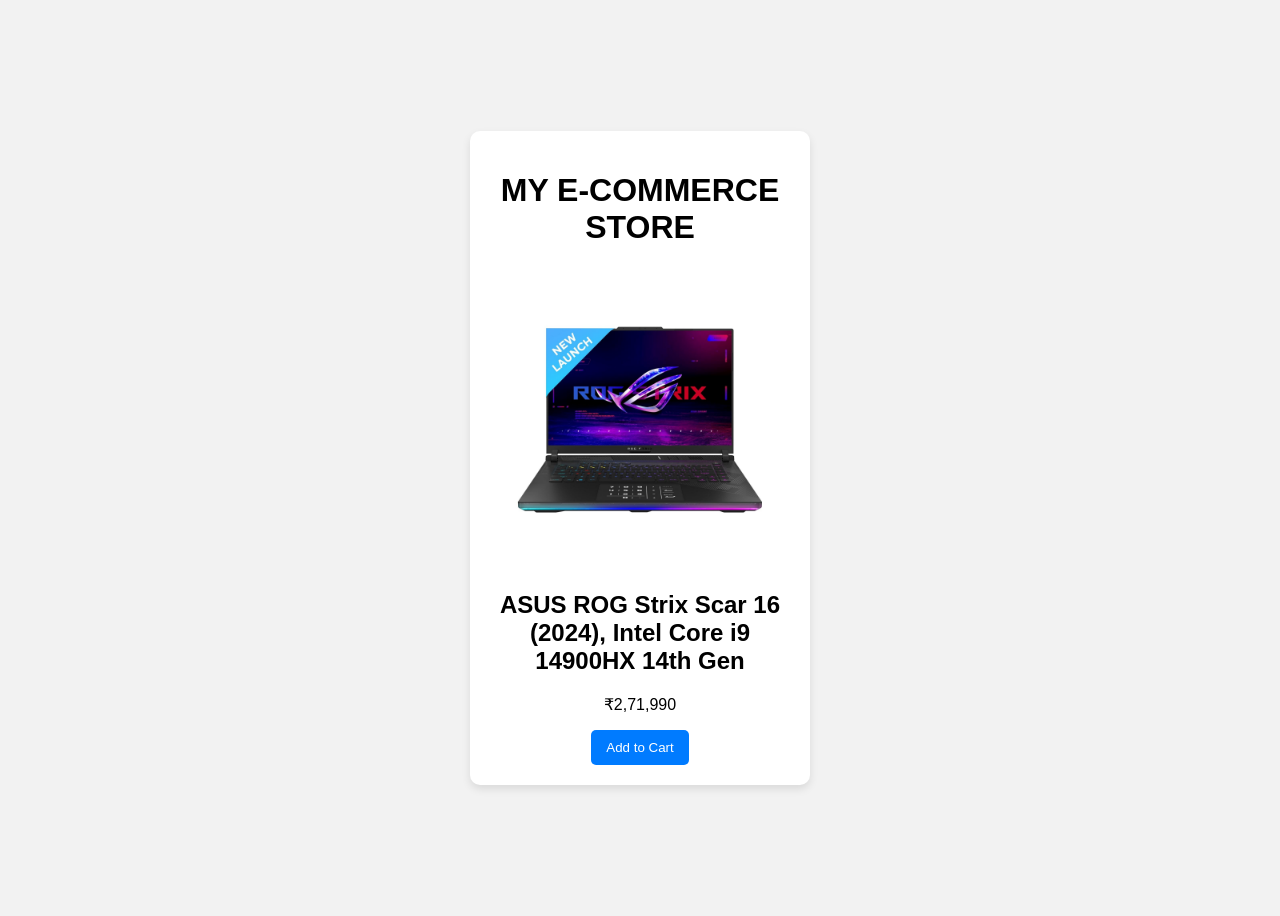
<file: INDEX.html>
<!DOCTYPE html>
<html lang="en">
<head>
    <meta charset="UTF-8">
    <meta name="viewport" content="width=device-width, initial-scale=1.0">
    <title>Product Card - Mobile Phone</title>
    <link rel="stylesheet" href="style.css">
</head>
<body>
    <div class="product-card">
        <H1>MY E-COMMERCE STORE</H1>
        <img src="laptop.jpg" alt="Mobile Phone" class="product-image">
        <h2 class="product-title">ASUS ROG Strix Scar 16 (2024), Intel Core i9 14900HX 14th Gen</h2>
        <p class="product-price">₹2,71,990</p>
        <button class="add-to-cart">Add to Cart</button>
    </div>
</body>
</html>
</file>
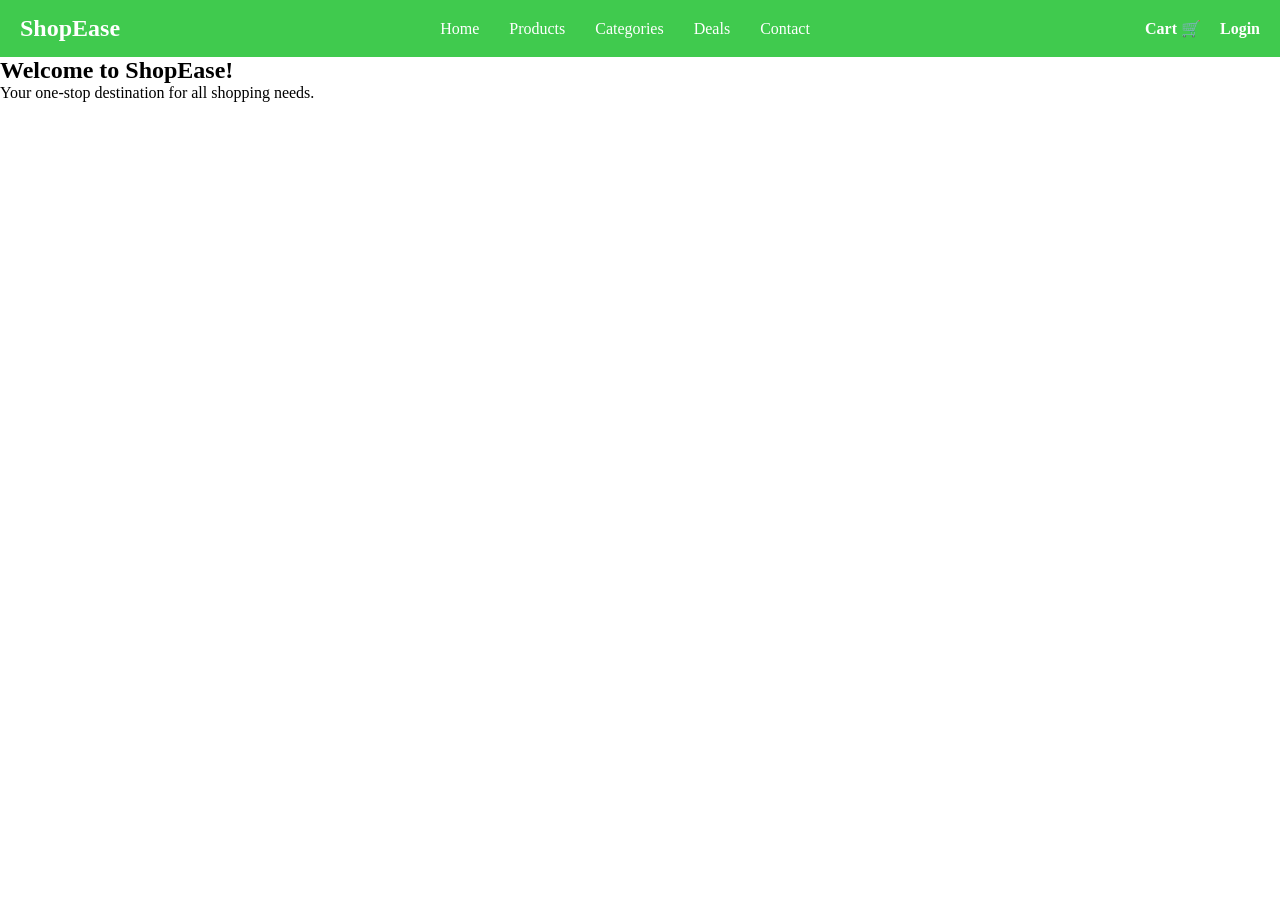
<file: EXP-10/index.html>
<!DOCTYPE html>
<html lang="en">
<head>
  <meta charset="UTF-8">
  <meta name="viewport" content="width=device-width, initial-scale=1.0">
  <title>E-commerce Navbar Extended</title>
  <link rel="stylesheet" href="style.css">
</head>
<body>

  <!-- Navbar -->
  <nav class="navbar">
    <div class="logo">ShopEase</div>

    <!-- Hamburger menu button (checkbox hack) -->
    <input type="checkbox" id="menu-toggle">
    <label for="menu-toggle" class="hamburger">&#9776;</label>

    <!-- Navigation Links -->
    <ul class="nav-links">
      <li><a href="#">Home</a></li>
      <li><a href="#">Products</a></li>
      <li><a href="#">Categories</a></li>
      <li><a href="#">Deals</a></li>
      <li><a href="#">Contact</a></li>
    </ul>

    <!-- Actions -->
    <div class="actions">
      <a href="#">Cart 🛒</a>
      <a href="#">Login</a>
    </div>
  </nav>

  <!-- Sample Content -->
  <section>
    <h1>Welcome to ShopEase!</h1>
    <p>Your one-stop destination for all shopping needs.</p>
  </section>

</body>
</html>
</file>
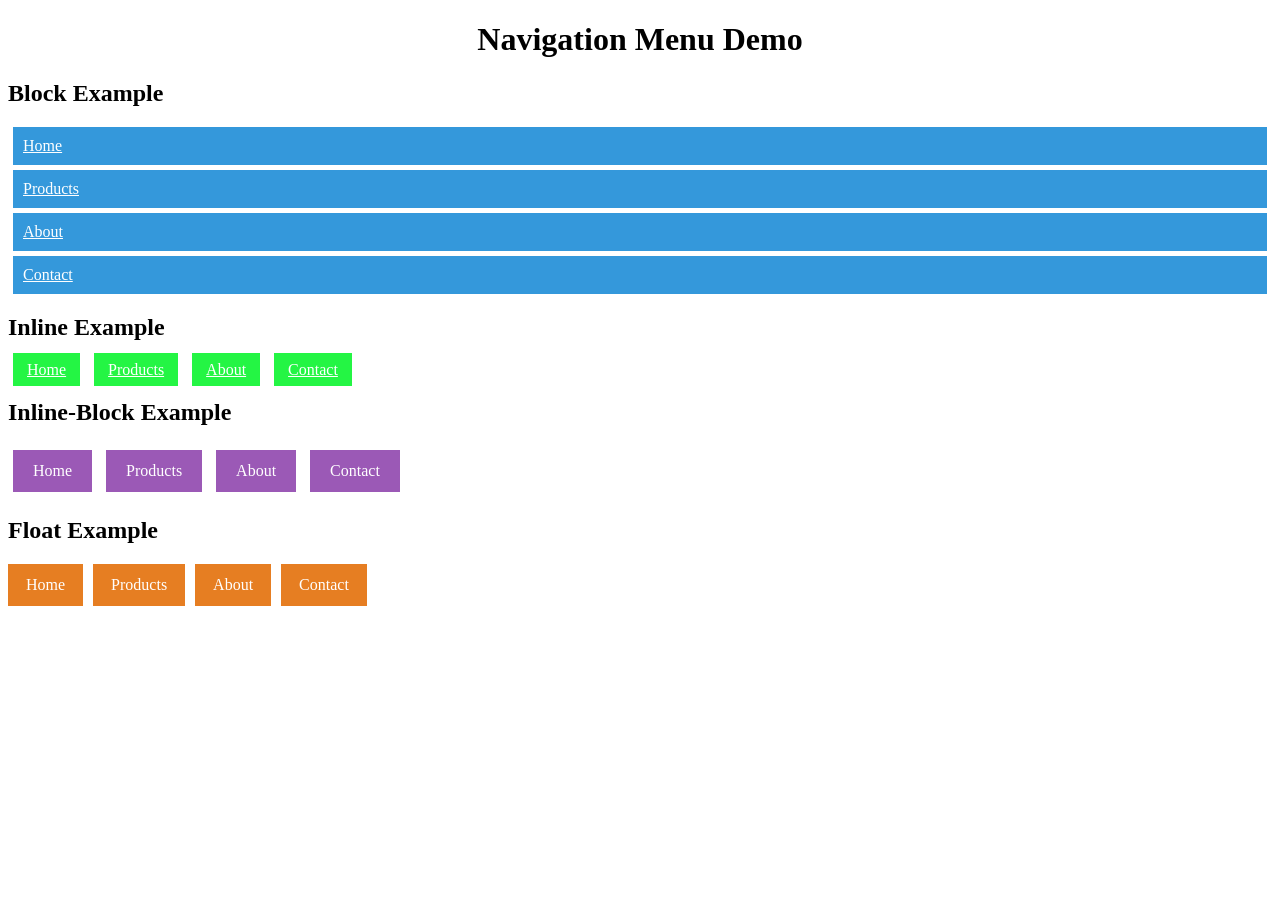
<file: EXP-7/index.html>
<!DOCTYPE html>
<html lang="en">
<head>
    <meta charset="UTF-8">
    <meta name="viewport" content="width=device-width, initial-scale=1.0">
    <title>Navigation Menu Demo</title>
    <link rel="stylesheet" href="style.css">
</head>
<body>
    <h1 style="text-align: center;">Navigation Menu Demo</h1>
    <!-- Block Example -->
    <h2>Block Example</h2>
    <div class="block-menu">
        <a href="#">Home</a>
        <a href="#">Products</a>
        <a href="#">About</a>
        <a href="#">Contact</a>
    </div>
    <!-- Inline Example -->
    <h2>Inline Example</h2>
    <div class="inline-menu">
        <a href="#">Home</a>
        <a href="#">Products</a>
        <a href="#">About</a>
        <a href="#">Contact</a>
    </div>
    <!-- Inline-Block Example -->
    <h2>Inline-Block Example</h2>
    <div class="inlineblock-menu">
        <a href="#">Home</a>
        <a href="#">Products</a>
        <a href="#">About</a>
        <a href="#">Contact</a>
    </div>
    <!-- Float Example -->
    <h2>Float Example</h2>
    <div class="float-menu">
        <a href="#">Home</a>
        <a href="#">Products</a>
        <a href="#">About</a>
        <a href="#">Contact</a>
    </div>
</body>
</html>
</file>
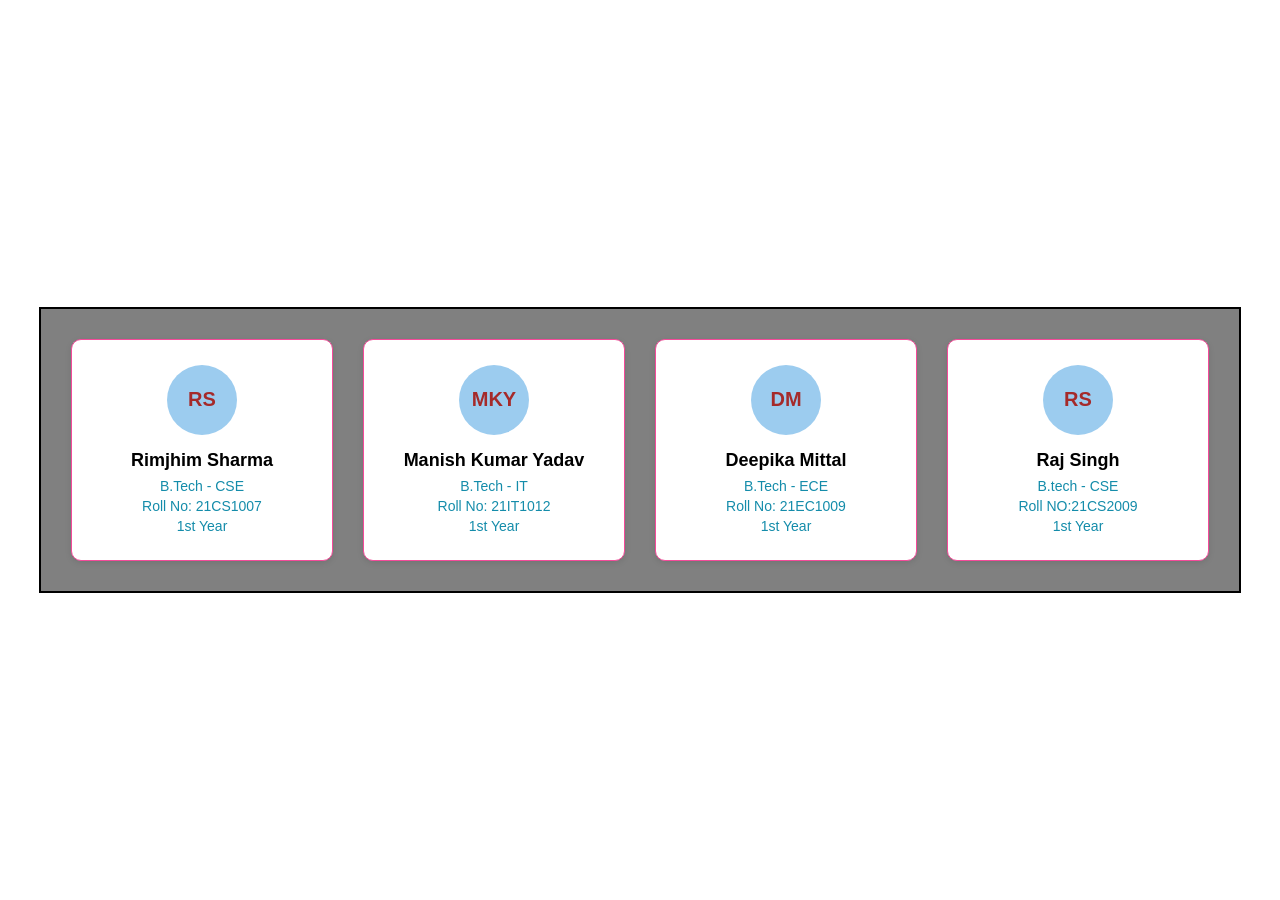
<file: EXP-8/index.html>
<!DOCTYPE html>
<html lang="en">
<head>
<meta charset="UTF-8">
<meta name="viewport" content="width=device-width, initial-scale=1.0">
<title>Student Profile Cards</title>
<link rel="stylesheet" href="style.css">
</head>
<body>

<div class="container">

    <div class="card">
        <div class="circle">RS</div>
        <h3>Rimjhim Sharma</h3>
        <p>B.Tech - CSE</p>
        <p>Roll No: 21CS1007</p>
        <p>1st Year</p>
    </div>

    <div class="card">
        <div class="circle">MKY</div>
        <h3>Manish Kumar Yadav</h3>
        <p>B.Tech - IT</p>
        <p>Roll No: 21IT1012</p>
        <p>1st Year</p>
    </div>

    <div class="card">
        <div class="circle">DM</div>
        <h3>Deepika Mittal</h3>
        <p>B.Tech - ECE</p>
        <p>Roll No: 21EC1009</p>
        <p>1st Year</p>
    </div>

    <div class="card">
        <div class="circle">RS</div>
        <h3>Raj Singh</h3>
        <p>B.tech - CSE</p>
        <p>Roll NO:21CS2009</p>
        <P>1st Year</P>



</div>

</body>
</html>
</file>
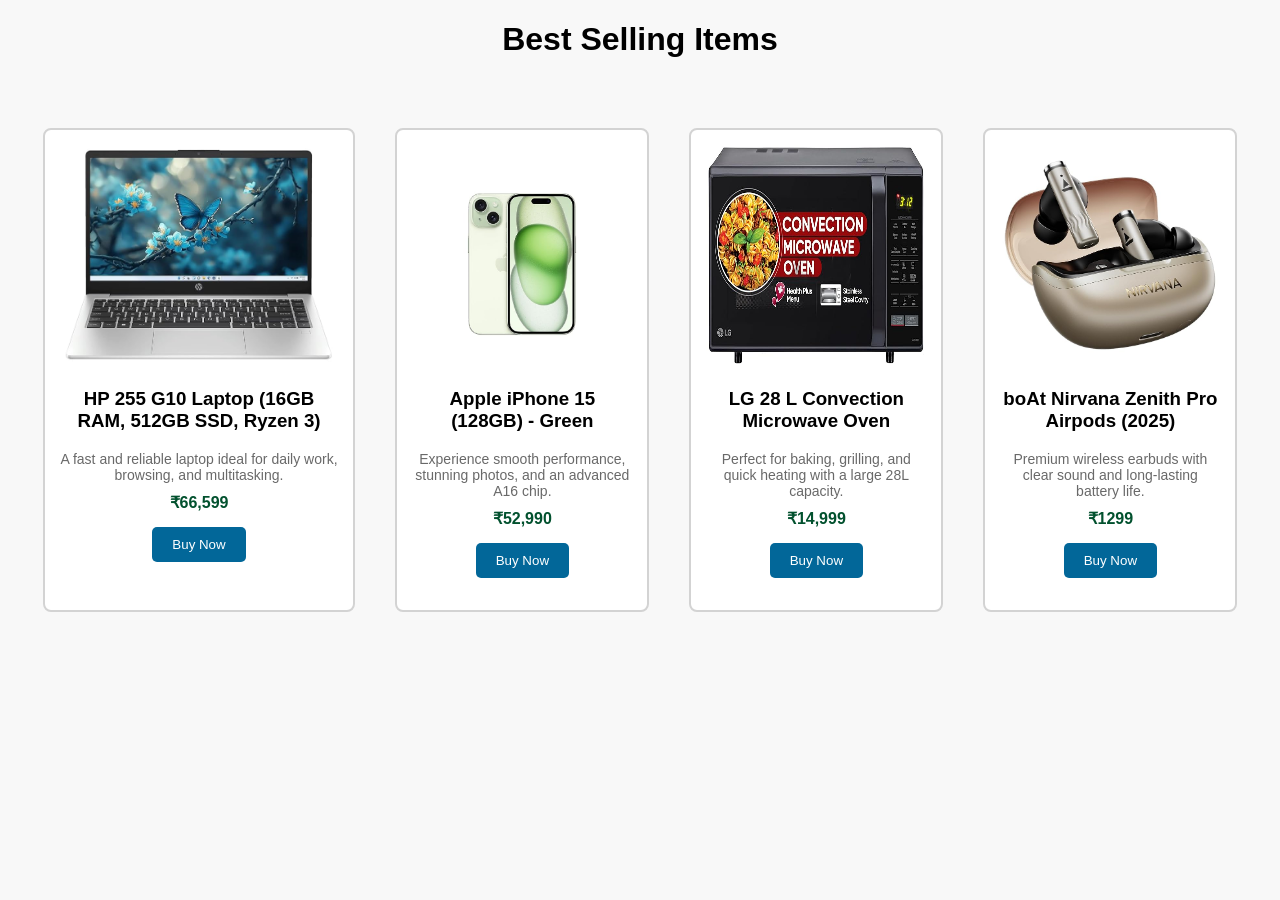
<file: EXP-9/index.html>
<!DOCTYPE html>
<html lang="en">
<head>
    <meta charset="UTF-8">
    <meta name="viewport" content="width=device-width, initial-scale=1.0">
    <title>Product Card</title>
    <link rel="stylesheet" href="style.css">
</head>
<body>
    <h1>Best Selling Items</h1>
    <div class="product-container">
        <div class="product-card">
            <img src="laptop.jpg" alt="HP Laptop" height="220px">
            <h3>HP 255 G10 Laptop (16GB RAM, 512GB SSD, Ryzen 3)</h3>
            <p>A fast and reliable laptop ideal for daily work, browsing, and multitasking.</p>
            <div class="price">₹66,599</div>
            <button>Buy Now</button>
        </div>
        <div class="product-card">
            <img src="iphone.jpg" alt="iPhone 15" height="220px" width="220px">
            <h3>Apple iPhone 15 (128GB) - Green</h3>
            <p>Experience smooth performance, stunning photos, and an advanced A16 chip.</p>
            <div class="price">₹52,990</div>
            <button>Buy Now</button>
        </div>
        <div class="product-card">
            <img src="microwave .jpg" alt="LG Microwave" height="220px" width="220px">
            <h3>LG 28 L Convection Microwave Oven</h3>
            <p>Perfect for baking, grilling, and quick heating with a large 28L capacity.</p>
            <div class="price">₹14,999</div>
            <button>Buy Now</button>
        </div>
        <div class="product-card">
            <img src="earbuds.jpg" alt="boAt Airpods" height="220px" width="220px">
            <h3>boAt Nirvana Zenith Pro Airpods (2025)</h3>
            <p>Premium wireless earbuds with clear sound and long-lasting battery life.</p>
            <div class="price">₹1299</div>
            <button>Buy Now</button>
        </div>
    </div>
</body>
</html>
</file>
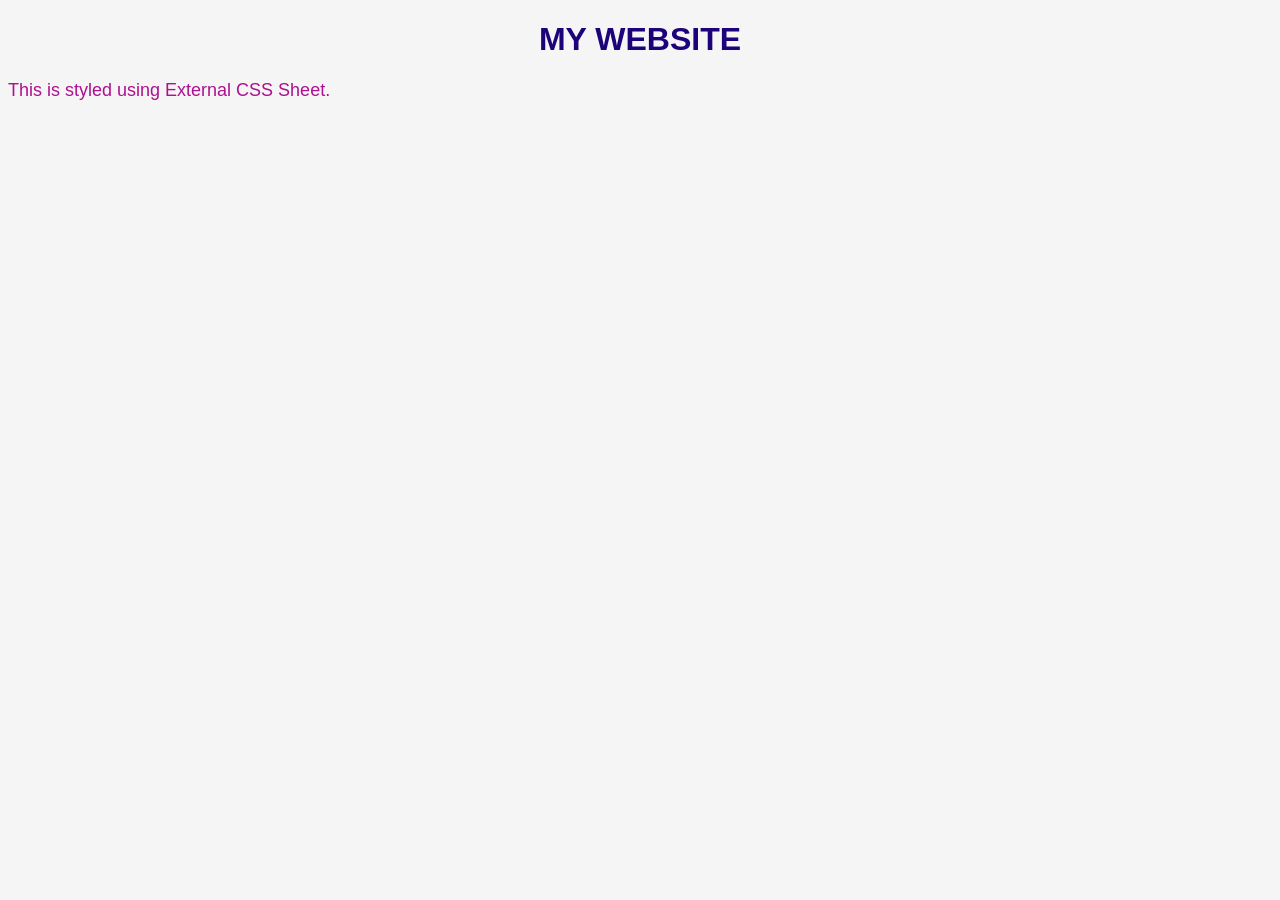
<file: EXTERNAL CSS/index.html>
<!DOCTYPE html>
<html lang="en">
<head>
    <meta charset="UTF-8">
    <meta name="viewport" content="width=device-width, initial-scale=1.0">
    <title>External CSS Example</title>
    <link rel="stylesheet" href="style.css">
</head>
<body>
    <h1>MY WEBSITE</h1>
    <p>This is styled using External CSS Sheet.</p>
</body>
</html>
</file>
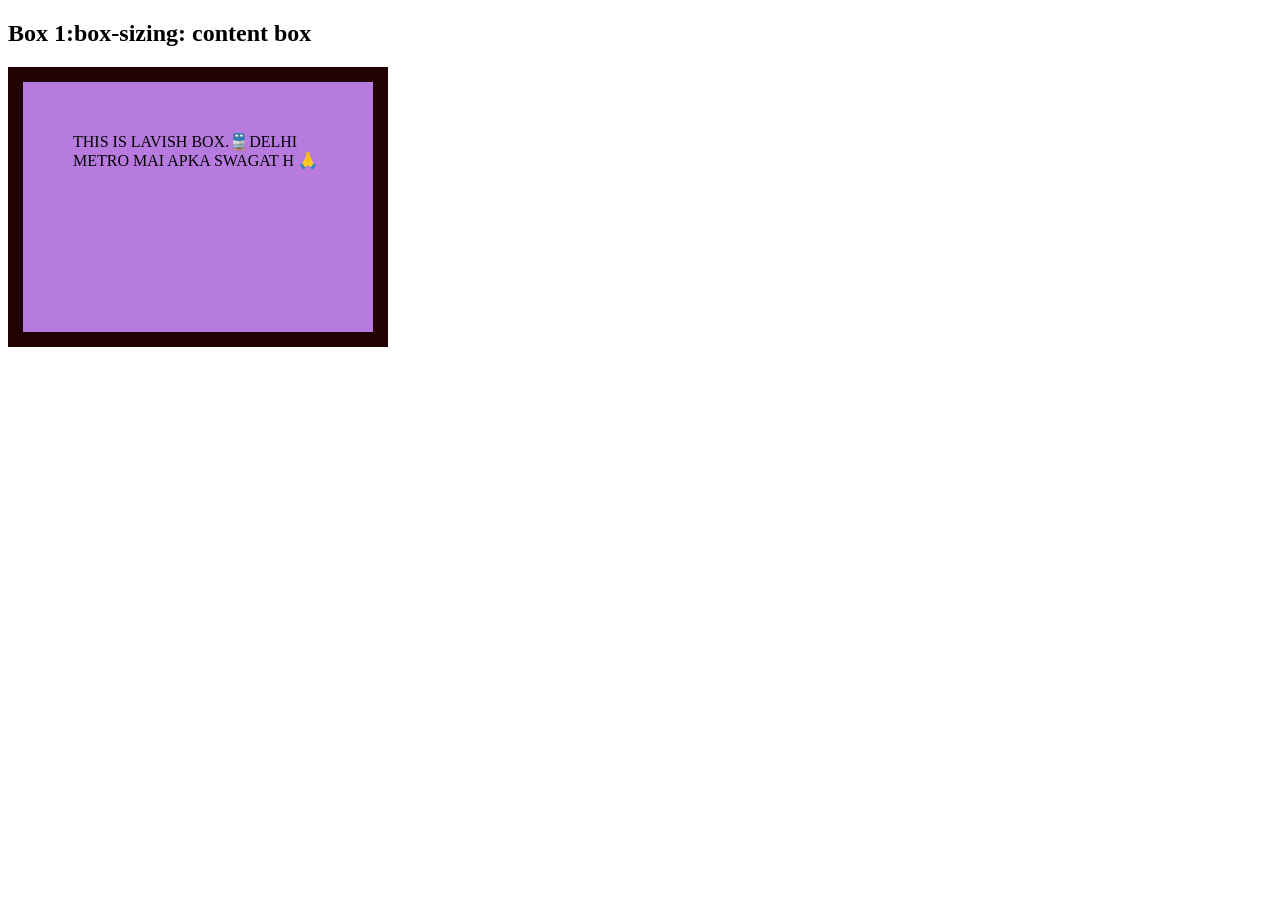
<file: boxmodel1.html>
<!DOCTYPE html>
<html lang="en">
    <head>
        <meta charset="UTF=0">
        <meta name="viewport" content="width-device-width,initial-scale=0">
        <title>Document</title>
        <style>
            div{
                height: 150px;
                width: 250px;
                padding: 50px;
                border: 15px solid rgb(34, 1, 1);
                box-sizing: content-box; /* default */
                background-color: rgb(183, 123, 223);
            }
        </style>
    </head>
    <body>
        <h2>Box 1:box-sizing: content box</h2>
        <div>THIS IS LAVISH BOX.&#128646;DELHI METRO MAI APKA SWAGAT H &#128591; </div>
    </body>
</html>

<!--
content width = 200px
padding = 20px (left)
-->
</file>
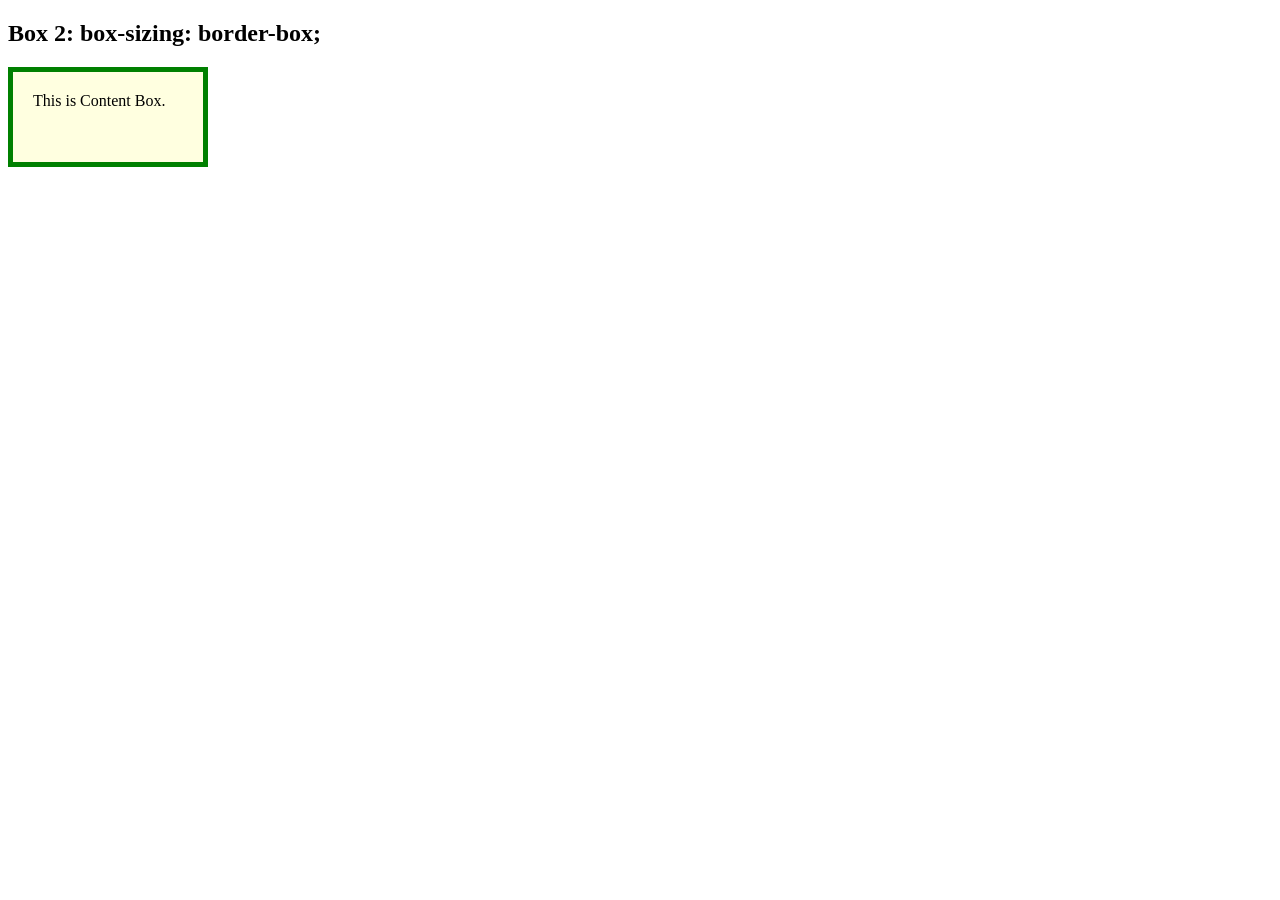
<file: boxmodel2.html>
<!DOCTYPE html>
<html lang="en">
<head>
    <meta charset="UTF-8">
    <meta name="viewport" content="width=device-width, initial-scale=1.0">
    <title>Document</title>
    <style>
        div {
            height: 100px;
            width: 200px;
            padding: 20px;
            border: 5px solid green;
            box-sizing: border-box; /*default*/
            background-color: lightyellow;
        }
    </style>
</head>
<body>
    <h2>Box 2: box-sizing: border-box;</h2>
    <div>This is Content Box.</div>
</body>
</html>
</file>
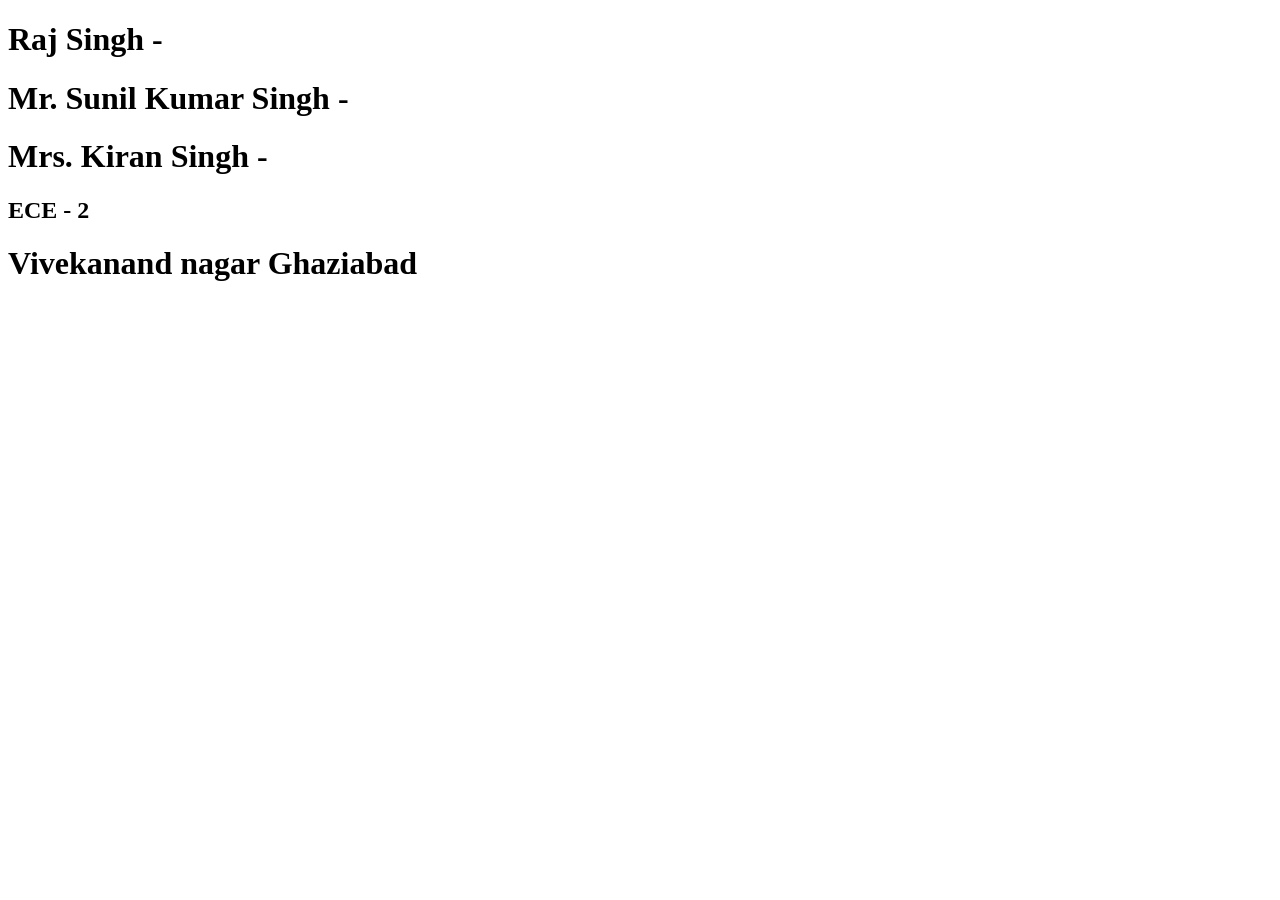
<file: class.html>
<!DOCTYPE html>
<html lang="en">
<head>
    <meta charset="UTF-8">
    <meta name="viewport" content="width=device-width, initial-scale=1.0">
    <title>"My First Html Page" </title>
</head>
<body>
   
    <h1> Raj Singh - </h1>
    <h1>Mr. Sunil Kumar Singh - </h1>
    <h1>Mrs. Kiran Singh  -  </h1>
   <h2> ECE - 2 </h2>
   <h1>Vivekanand nagar Ghaziabad</h1>
<p> </p>
</body>
</html>
</file>
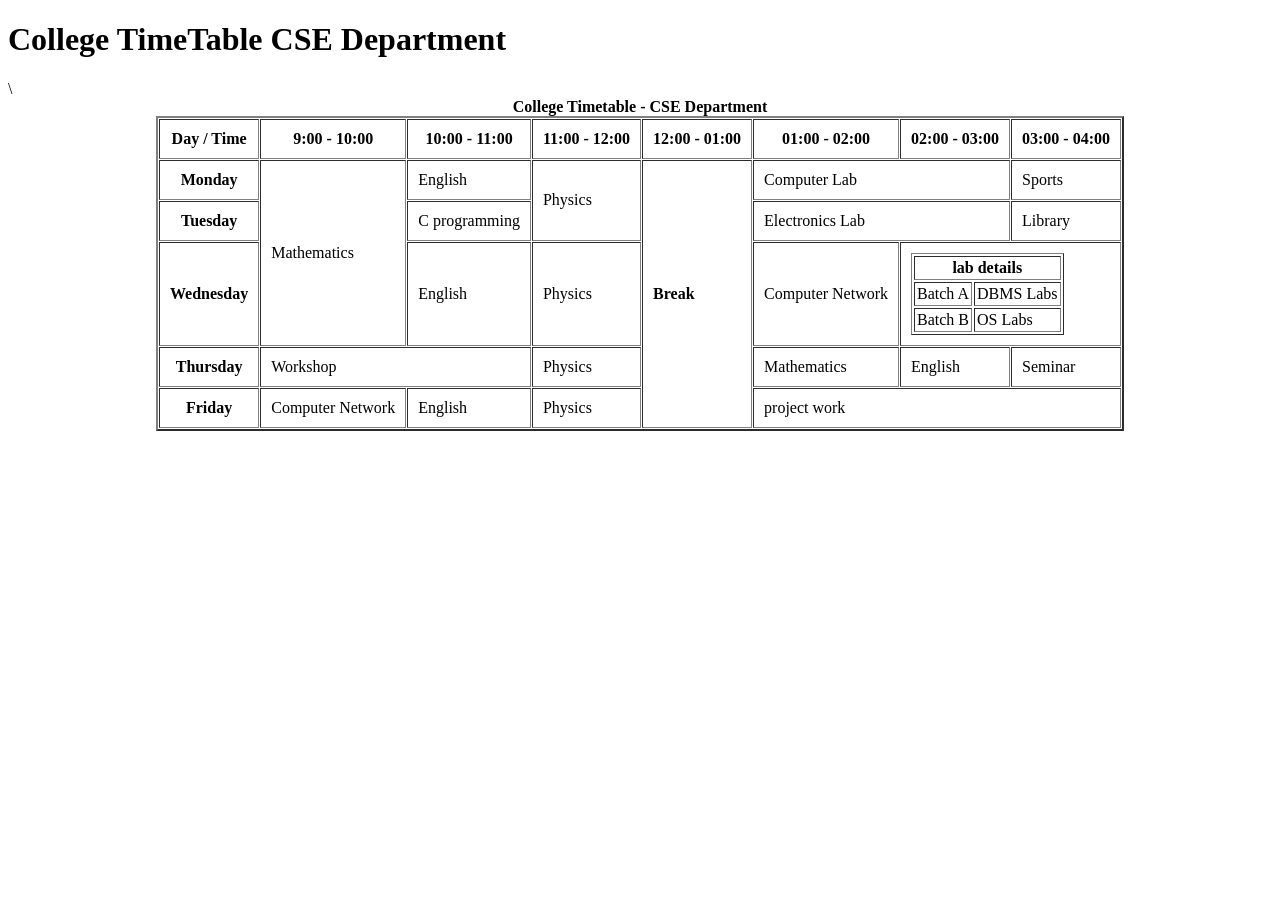
<file: exp3.html>
<!DOCTYPE html> 
<html lang="en"> 
<head> 
    <meta charset="UTF-8"> 
    <meta name="viewport" content="width=device-width, initial-scale=1.0"> 
    <title>College TimeTable</title> 
</head> 
<body>  
    <h1>College TimeTable CSE Department </h1> 
    <table border="02" cellspacing="01" cellpadding="10" align="center"> 
    <caption><b> College Timetable - CSE Department </b></caption> 
 
    <!-- table headers --> 
    <tr> 
        <th> Day / Time </th> 
        <th>9:00 - 10:00</th> 
        <th>10:00 - 11:00</th> 
        <th>11:00 - 12:00</th> 
        <th>12:00 - 01:00</th> 
        <th>01:00 - 02:00</th> 
        <th>02:00 - 03:00</th> 
        <th>03:00 - 04:00</th> 
    </tr> 
 
    <!-- Monday --> 
    <tr> 
    <th>Monday</th> 
    <td rowspan="3">Mathematics</td> 
    <td>English</td> 
    <td rowspan="02" > Physics</td> 
    <td rowspan="5"> <b>Break</b></td> 
    <td colspan="2"> Computer Lab</td> 
    <td>Sports</td> 
    </tr> 
 
    <!-- tuesday --> 
    <tr> 
        <th>Tuesday</th> 
        <td> C programming</td> 
        <td colspan="2"> Electronics Lab</td> 
        <td>Library</td> 
    </tr> 
 
    <!-- Wednesday -->\ 
    <tr> 
        <th>Wednesday</th> 
    <td> English</td>     <td>Physics</td> 
    <td>Computer Network</td>  
    <!-- Nested table example--> 
     <td colspan="02"> 
     <table border="1" cellpadding="2"> 
      <tr><th colspan="2">lab details </th></tr> 
      <tr><td> Batch A</td> <td>DBMS Labs</td> </tr> 
      <tr> <td>Batch B</td> <td>OS Labs</td></tr>      </table> 
     </td> 
    </tr> 
     
    <!-- Thursday--> 
    <tr> 
    <th> Thursday</th> 
    <td colspan="2"> Workshop</td> 
    <td>Physics</td> 
    <td> Mathematics</td> 
    <td>English</td> 
    <td>Seminar</td> 
    </tr> 
     
    <!--Friday--> 
    <tr> 
        <th>Friday</th> 
        <td>Computer Network</td> 
        <td>English</td> 
        <td>Physics</td> 
        <td colspan="3"> project work</td> 
    </tr> 
 
 
   
</body> 
</html>
</file>
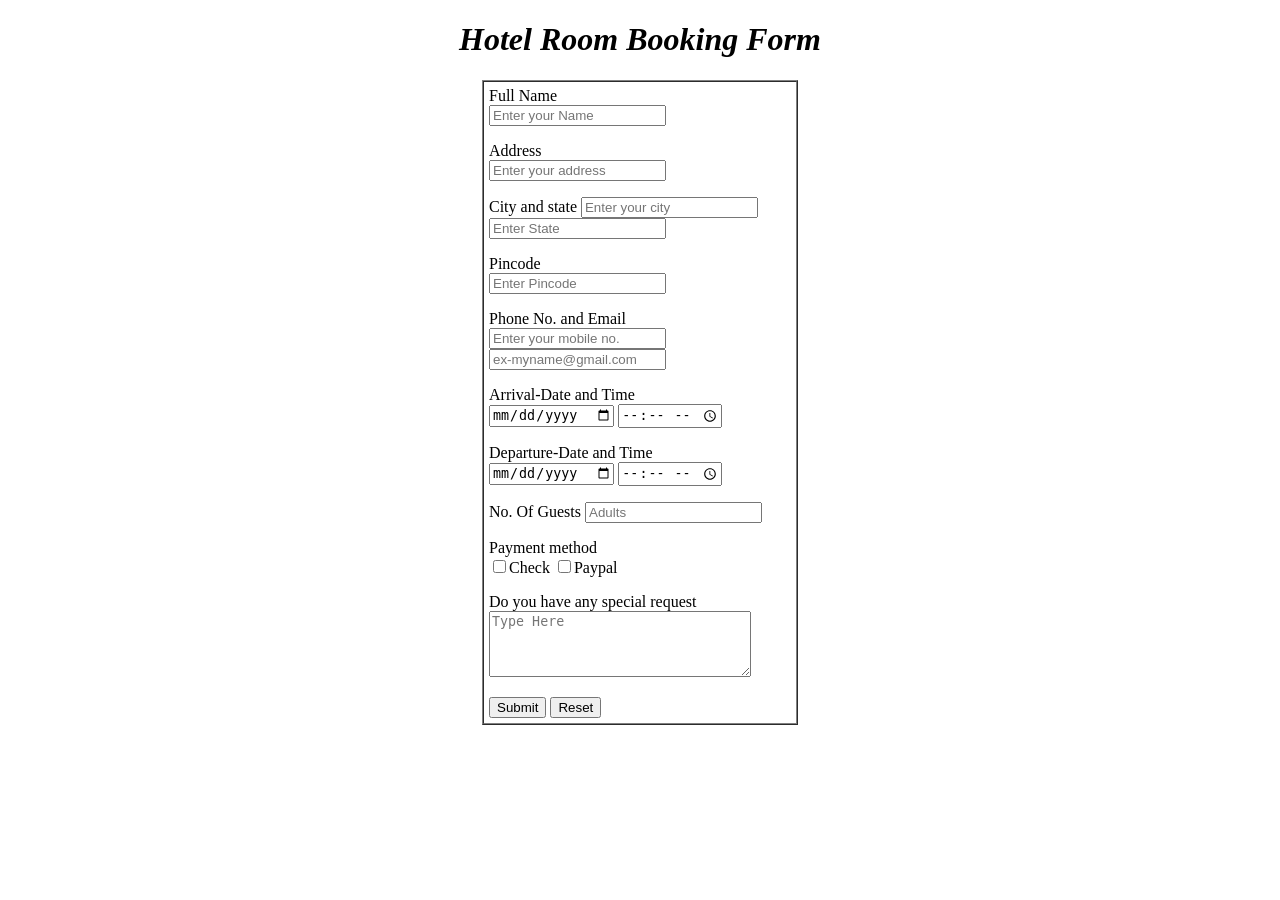
<file: exp4.html>
<!DOCTYPE html>
<html lang="en">
    <head>
        <title>Hottel Room Booking Form</title>
    </head>
    <body>
        <center><h1><i>Hotel Room Booking Form</i></h1>
        </center>
        <table align="center" border="1" cellpadding="5" cellspacing="0" width="25%">
            <td>
        <form action="">
            <label for="">Full Name</label><br>
            <input type="text"  placeholder="Enter your Name"><br><p></p>
            <label for="">Address</label><br>
            <input type="text" placeholder="Enter your address"><br><p></p>
            <label for="">City and state</label> 
            <input type="text" placeholder="Enter your city">
            <input type="text" placeholder="Enter State"><br><p></p>
            <label for="">Pincode</label><br>
            <input type="tel" placeholder="Enter Pincode"><br><p></p>
            <label for="">Phone No. and Email</label>
            <input type="tel" placeholder="Enter your mobile no.">
            <input type="email" name="" id="" placeholder="ex-myname@gmail.com"><br><p></p>
            <label for="">Arrival-Date and Time</label><br>
            <input type="date" name="" id="">
            <input type="time" name="" id=""><br><p></p>
            <label for="">Departure-Date and Time</label><br>
            <input type="date" name="" id="">
            <input type="time" name="" id=""><br><p></p>
            <label for="">No. Of Guests</label>
            <input type="tel" placeholder="Adults"><p></p>
            <label for="">Payment method</label><br>
            <input type="checkbox" name="" id="" >Check
            <input type="checkbox" name="" id="">Paypal<br><p></p>
            <label for="">Do you have any special request </label><br>
            <textarea name="" id="" placeholder="Type Here" cols="30" rows="4"></textarea><br><p></p>
            <input type="submit" name="" id="">
            <input type="reset">
        </form></td></table>
    </body>
</html>
</file>
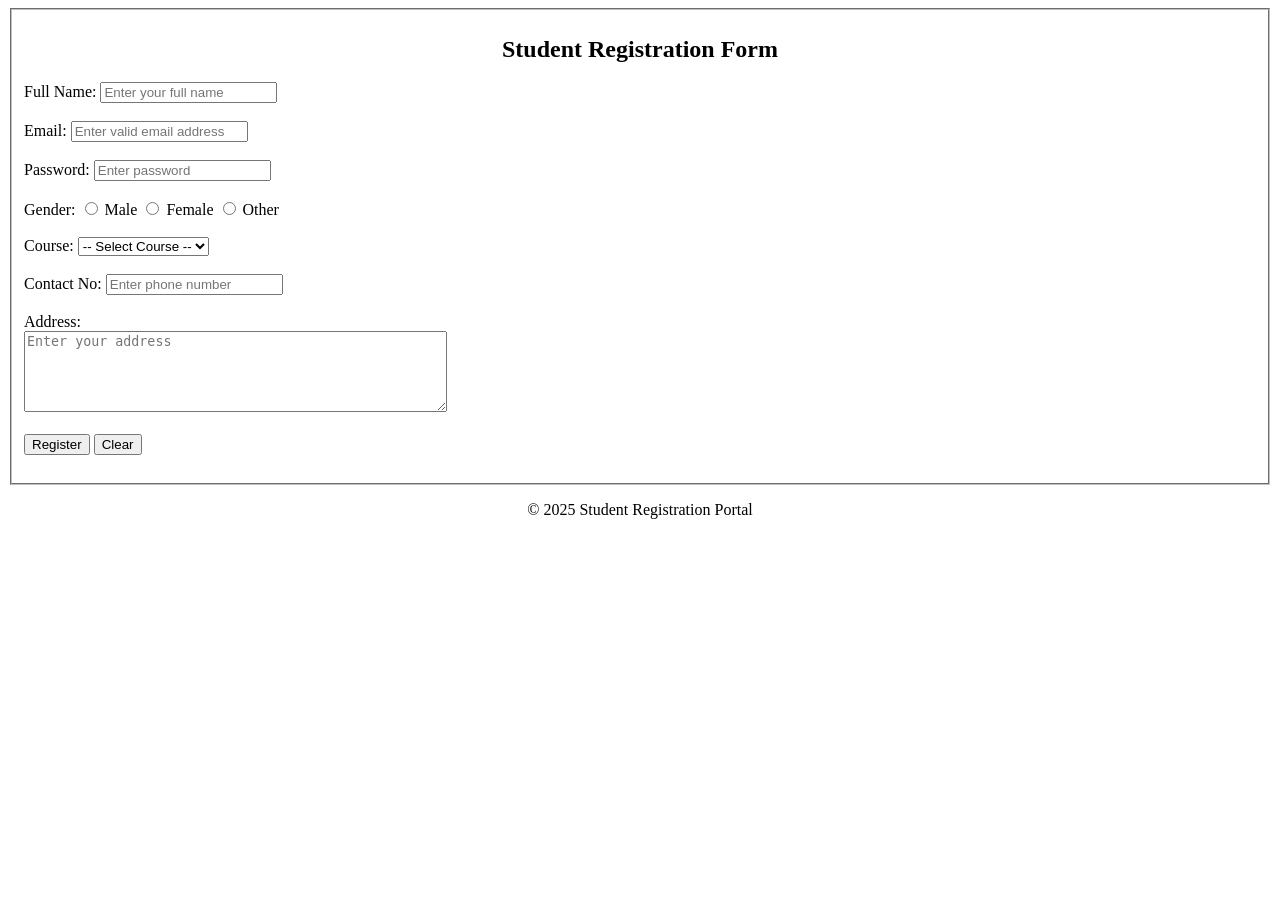
<file: exp5.html>
<!DOCTYPE html>
<html lang="en">
<head>
    <meta charset="UTF-8">
    <meta name="viewport" content="width=device-width, initial-scale=1.0">
    <title>Student Registration Form</title>
</head>
<body>
    <form action="" target="_blank" name="Biodata" method=""></form>
    <fieldset>
        <h2 align="center">Student Registration Form</h2>
        <!-- Name -->
         <label for="name">Full Name: </label>
         <input type="text" id="name" name="name" placeholder="Enter your full name" required> <br><br>
        <!-- Email -->
         <label for="email">Email: </label>
         <input type="email" id="email" name="email" placeholder="Enter valid email address" required> <br><br>
        <!-- Password -->
         <label for="password">Password: </label>
         <input type="password" id="password" name="password" placeholder="Enter password"> <br><br>
        <!-- Gender -->
         <label for="gender">Gender: </label>
         <input type="radio" id="gender" name="gender"> Male
         <input type="radio" id="gender" name="gender"> Female
         <input type="radio" id="gender" name="gender"> Other <br><br>
        <!-- Course -->
         <label for="course">Course: </label>
         <select id="course" name="course">
             <option>-- Select Course --</option>
             <option>B.Tech</option>
             <option>B.Sc</option>
             <option>BCA</option>
             <option>B.Com</option>
         </select> <br><br>
        <!--Phone-->
         <label for="phone">Contact No: </label>
         <input type="tel" id="tel" name="tel" placeholder="Enter phone number" maxlength="10" required> <br><br>
        <!-- Address -->
         <label for="address">Address: </label><br>
         <textarea id="address" name="address" placeholder="Enter your address" rows="5" cols="50"></textarea> <br><br>
        <!--Submission-->
         <input type="submit" value="Register">
         <input type="reset" value="Clear"> <br><br>
    </fieldset>
    <p align="center">&copy; 2025 Student Registration Portal</p>
</body>
</html>
</file>
<file: style.css>
body {
  font-family: Arial, sans-serif;
  background-color: #f2f2f2;
  display: flex;
  justify-content: center;
  align-items: center;
  height: 100vh;
}

.product-card {
  background-color: #fff;
  padding: 20px;
  border-radius: 10px;
  box-shadow: 0 4px 8px rgba(0,0,0,0.1);
  text-align: center;
  width: 300px;
}

.product-image {
  width: 100%;
  border-radius: 8px;
}

.description {
  color: #555;
  margin: 10px 0;
}

.price {
  color: red;
  font-weight: bold;
  margin-bottom: 15px;
}

.add-to-cart {
  background-color: #007bff;
  color: white;
  border: none;
  padding: 10px 15px;
  border-radius: 5px;
  cursor: pointer;
}

.add-to-cart:hover {
  background-color: #0056b3;
}
</file>
<file: EXP-10/style.css>
* {
  margin: 0;
  padding: 0;
  box-sizing: border-box;
}

/* Navbar Container */
.navbar {
  display: flex;
  justify-content: space-between;
  align-items: center;
  background-color: #40ca4e;
  color: white;
  padding: 15px 20px;
  position: relative;
}

/* Logo */
.logo {
  font-size: 1.5rem;
  font-weight: bold;
}

/* Nav Links */
.nav-links {
  display: flex;
  list-style: none;
}

.nav-links li {
  margin: 0 15px;
}

.nav-links a {
  text-decoration: none;
  color: white;
  font-size: 1rem;
}

/* Actions */
.actions a {
  margin-left: 15px;
  color: white;
  text-decoration: none;
  font-weight: bold;
}

/* Hamburger Menu */
.hamburger {
  display: none;
  font-size: 2rem;
  cursor: pointer;
}

/* Hide checkbox */
#menu-toggle {
  display: none;
}

/* 📱 Mobile-first Design */
@media (max-width: 768px) {
  .nav-links {
    display: none;
    position: absolute;
    top: 60px;
    left: 0;
    right: 0;
    flex-direction: column;
    background-color: #333;
    padding: 15px 0;
  }

  .nav-links li {
    margin: 10px 0;
    text-align: center;
  }

  .hamburger {
    display: block;
  }

  /* Show menu when checkbox is checked */
  #menu-toggle:checked + .hamburger + .nav-links {
    display: flex;
  }
}
</file>
<file: EXP-7/style.css>
.body {
    font-family: Arial, sans-serif;
    margin: 40px;
    text-align: left;
}

.h1 {
    margin-bottom: 40px;
}

.h2 {
    text-align: left;
    margin-top: 40px;
}

.block-menu a {
    display: block;
    background-color: #3498db;
    color: white;
    padding: 10px;
    margin: 5px;
}

.inline-menu a {
    display: inline;
    background-color: #24f544;
    color: white;
    padding: 8px 14px;
    margin: 5px;
}

.inlineblock-menu a {
    display: inline-block;
    background: #9b59b6;
    color: white;
    padding: 12px 20px;
    margin-right: 8px;
    text-decoration: none;
    margin: 5px;
}

.float-menu a {
    float: left;
    background: #e67e22;
    color: white;
    padding: 12px 18px;
    margin-right: 10px;
    text-decoration: none;
    }
</file>
<file: EXP-8/style.css>
body {
        margin: 0;
        padding: 0;
        font-family: "Poppins", sans-serif;
        background-color: #ffffff;
        display: flex;
        justify-content: center;
        align-items: center;
        height: 100vh;
    }

    .container {
        border: 2px solid black;
        padding: 30px ;
        display: flex;
        justify-content: center;
        align-items: center;
        gap: 30px;
        background-color: grey;
    }

    .card {
        width: 260px;
        height: 220px;
        background: white;
        border: 1.5px solid #f54a9a;
        border-radius: 10px;
        box-shadow: 0 2px 6px rgba(0,0,0,0.1);
        display: flex;
        flex-direction: column;
        justify-content: center;
        align-items: center;
        transition: 0.3s ease;
    }

    .card:hover {
        transform: translateY(-5px);
        box-shadow: 0 4px 12px rgba(0,0,0,0.15);
    }

    .circle {
        width: 70px;
        height: 70px;
        background-color: #9cccef;
        color: brown;
        border-radius: 50%;
        display: flex;
        justify-content: center;
        align-items: center;
        font-weight: bold;
        font-size: 20px;
        margin-bottom: 10px;
    }

    .card h3 {
        margin: 5px 0;
        font-size: 18px;
        font-weight: 600;
    }

    .card p {
        margin: 2px 0;
        font-size: 14px;
        color: #148caa;
    }
</file>
<file: EXP-9/style.css>
h1 {
    text-align: center;
    color: black;
    margin-bottom: 30px;
} 

body {
    font-family: Arial, sans-serif;
    background-color: #F8F8F8;
    text-align: center;
    margin: 20px;
}

.product-container {
    border: 2px black;
    display: flex;   
    justify-content: center;
    align-items: center;
    gap: 40px;
    padding: 40px;
    margin: 20px;
}

.product-card {
    background-color: white;
    margin: 0 auto;
    padding: 15px;
    border: 2px solid lightgray;
    border-radius: 8px;
    height: 450px;
    width: 500px;
}

p {
    color: dimgray;
    font-size: 14px;
    margin: 10px 0;
}

.price {
    color: #02512e;
    font-weight: bold;
    margin-bottom: 15px;
}

button {
    background-color: rgb(2, 103, 153);
    color: white;
    padding: 10px 20px;
    border: none;
    border-radius: 5px;
}
</file>
<file: EXTERNAL CSS/style.css>
h1 {
    color: rgb(29, 3, 122);
    text-align: center;
}
p {
    color: rgb(174, 16, 143);
    font-size: 18px;
}
body {
    background-color: #f5f5f5;
    font-family: Arial, sans-serif;
}
</file>
